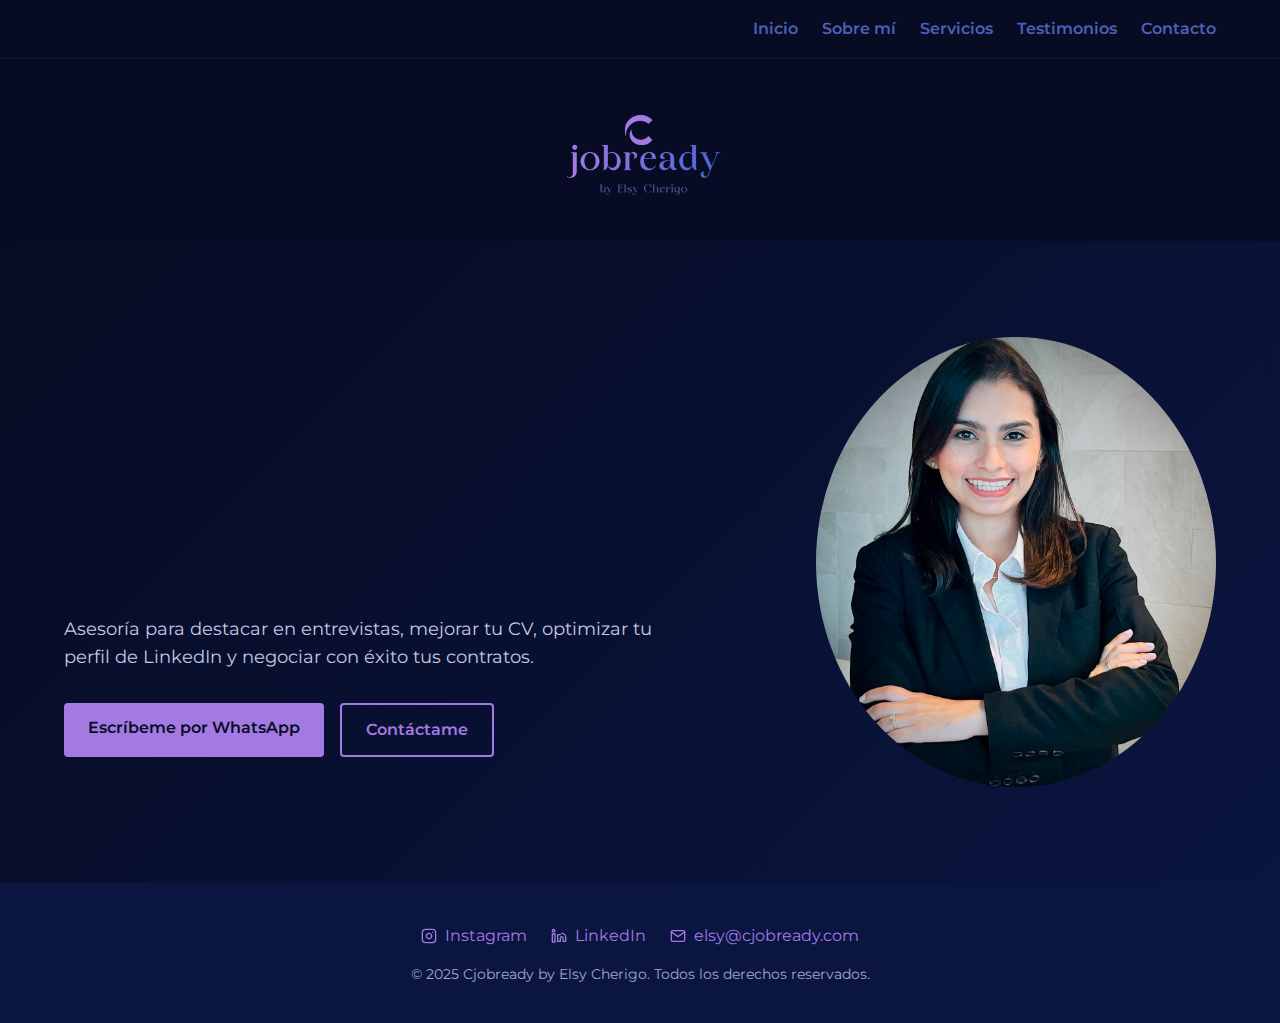
<file: index.html>
<!DOCTYPE html>
<html lang="es">
  <head>
    <meta charset="UTF-8" />
    <meta name="viewport" content="width=device-width, initial-scale=1.0" />
    <title>Inicio ‒ Cjobready by Elsy Cherigo</title>
    <!-- Google Fonts: elegant serif for headings and modern sans for body -->
    <link href="https://fonts.googleapis.com/css2?family=Cormorant+Garamond:wght@400;600;700&family=Montserrat:wght@400;600&display=swap" rel="stylesheet" />
    <link rel="stylesheet" href="styles.css" />
  </head>
  <body>
    <!-- Header with logo and navigation -->
    <header class="site-header">
      <div class="container header-container">
        <a href="index.html" class="brand">
          <img src="logo.png" alt="Cjobready logo" />
        </a>
        <nav class="main-nav" id="main-nav">
          <a href="index.html">Inicio</a>
          <a href="sobre-mi.html">Sobre mí</a>
          <a href="servicios.html">Servicios</a>
          <a href="testimonios.html">Testimonios</a>
          <a href="contacto.html">Contacto</a>
        </nav>
        <button class="nav-toggle" id="nav-toggle" aria-label="Abrir menú">
          <span></span><span></span><span></span>
        </button>
      </div>
    </header>

    <!-- Logo in body for increased visibility -->
    <div class="body-logo">
      <img src="logo.png" alt="Cjobready logo completo" />
    </div>

    <!-- Hero section -->
    <section class="hero-section" data-reveal>
      <div class="container hero-container">
        <div class="hero-text">
          <h1>Potencia tus habilidades profesionales</h1>
          <p>
            Asesoría para destacar en entrevistas, mejorar tu CV, optimizar tu
            perfil de LinkedIn y negociar con éxito tus contratos.
          </p>
          <div class="hero-actions">
            <a
              href="https://wa.me/50762362149?text=Hola%20Elsy,%20vi%20tu%20página%20Cjobready%20y%20me%20gustaría%20saber%20más%20sobre%20tus%20asesorías."
              class="btn btn-primary"
              target="_blank"
              >Escríbeme por WhatsApp</a
            >
            <a href="contacto.html" class="btn btn-outline">Contáctame</a>
          </div>
        </div>
        <div class="hero-image">
          <img src="elsy.jpg" alt="Elsy Cherigo" />
        </div>
      </div>
    </section>

    <!-- Footer -->
    <footer class="site-footer">
      <div class="container">
        <div class="social-links">
          <a href="https://www.instagram.com/cjobready?igsh=MWF0NWEwNHB6NjZiOQ%3D%3D&utm_source=qr" target="_blank">
            <!-- Instagram feather icon -->
            <svg xmlns="http://www.w3.org/2000/svg" fill="none" stroke="currentColor" stroke-width="2" stroke-linecap="round" stroke-linejoin="round" viewBox="0 0 24 24"><rect x="2" y="2" width="20" height="20" rx="5" ry="5"/><path d="M16 11.37A4 4 0 1 1 12.63 8A4 4 0 0 1 16 11.37z"/><line x1="17.5" y1="6.5" x2="17.51" y2="6.5"/></svg>
            Instagram
          </a>
          <a href="https://www.linkedin.com/company/cjobready/" target="_blank">
            <!-- LinkedIn feather icon -->
            <svg xmlns="http://www.w3.org/2000/svg" fill="none" stroke="currentColor" stroke-width="2" stroke-linecap="round" stroke-linejoin="round" viewBox="0 0 24 24"><path d="M16 8a6 6 0 0 1 6 6v6h-4v-5a2 2 0 0 0-4 0v5h-4v-10h4"/><rect x="2" y="9" width="4" height="12"/><circle cx="4" cy="4" r="2"/></svg>
            LinkedIn
          </a>
          <a href="mailto:elsy@cjobready.com">
            <!-- Mail feather icon -->
            <svg xmlns="http://www.w3.org/2000/svg" fill="none" stroke="currentColor" stroke-width="2" stroke-linecap="round" stroke-linejoin="round" viewBox="0 0 24 24"><path d="M4 4h16c1.1 0 2 .9 2 2v12c0 1.1-.9 2-2 2H4c-1.1 0-2-.9-2-2V6c0-1.1.9-2 2-2z"/><polyline points="22,6 12,13 2,6"/></svg>
            elsy@cjobready.com
          </a>
        </div>
        <p>© 2025 Cjobready by Elsy Cherigo. Todos los derechos reservados.</p>
      </div>
    </footer>
    <script src="script.js"></script>
  </body>
</html>
</file>
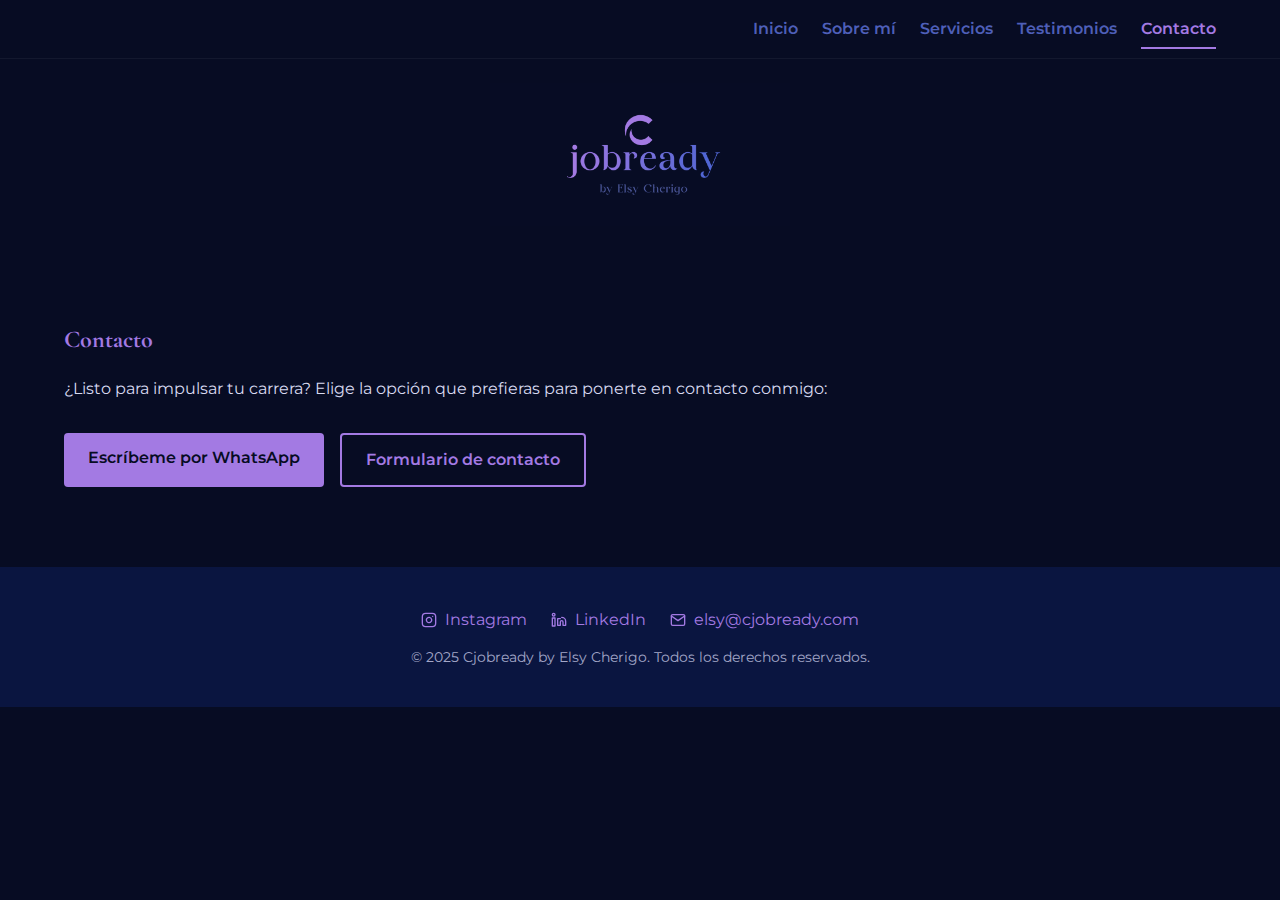
<file: contacto.html>
<!DOCTYPE html>
<html lang="es">
  <head>
    <meta charset="UTF-8" />
    <meta name="viewport" content="width=device-width, initial-scale=1.0" />
    <title>Contacto ‒ Cjobready</title>
    <link href="https://fonts.googleapis.com/css2?family=Cormorant+Garamond:wght@400;600;700&family=Montserrat:wght@400;600&display=swap" rel="stylesheet" />
    <link rel="stylesheet" href="styles.css" />
  </head>
  <body>
    <header class="site-header">
      <div class="container header-container">
        <a href="index.html" class="brand">
          <img src="logo.png" alt="Cjobready logo" />
        </a>
        <nav class="main-nav" id="main-nav">
          <a href="index.html">Inicio</a>
          <a href="sobre-mi.html">Sobre mí</a>
          <a href="servicios.html">Servicios</a>
          <a href="testimonios.html">Testimonios</a>
          <a href="contacto.html" class="active">Contacto</a>
        </nav>
        <button class="nav-toggle" id="nav-toggle" aria-label="Abrir menú">
          <span></span><span></span><span></span>
        </button>
      </div>
    </header>

    <!-- Body logo for visibility -->
    <div class="body-logo">
      <img src="logo.png" alt="Cjobready logo completo" />
    </div>
    <main>
      <section class="contact-section section" data-reveal>
        <div class="container">
          <h2>Contacto</h2>
          <p>
            ¿Listo para impulsar tu carrera? Elige la opción que prefieras para
            ponerte en contacto conmigo:
          </p>
          <div class="contact-actions">
            <a
              href="https://wa.me/50762362149?text=Hola%20Elsy,%20vi%20tu%20página%20Cjobready%20y%20me%20gustaría%20saber%20más%20sobre%20tus%20asesorías."
              class="btn btn-primary"
              target="_blank"
              >Escríbeme por WhatsApp</a
            >
            <a
              href="https://docs.google.com/forms/d/e/1FAIpQLSeBhEqYLhoNEgP-o_GU21LibwlXvlmTFq3zRmbrWiiVEYj2Aw/viewform"
              class="btn btn-outline"
              target="_blank"
              >Formulario de contacto</a
            >
          </div>
        </div>
      </section>
    </main>
    <footer class="site-footer">
      <div class="container">
        <div class="social-links">
          <a href="https://www.instagram.com/cjobready?igsh=MWF0NWEwNHB6NjZiOQ%3D%3D&utm_source=qr" target="_blank">
            <svg xmlns="http://www.w3.org/2000/svg" fill="none" stroke="currentColor" stroke-width="2" stroke-linecap="round" stroke-linejoin="round" viewBox="0 0 24 24"><rect x="2" y="2" width="20" height="20" rx="5" ry="5"/><path d="M16 11.37A4 4 0 1 1 12.63 8A4 4 0 0 1 16 11.37z"/><line x1="17.5" y1="6.5" x2="17.51" y2="6.5"/></svg>
            Instagram
          </a>
          <a href="https://www.linkedin.com/company/cjobready/" target="_blank">
            <svg xmlns="http://www.w3.org/2000/svg" fill="none" stroke="currentColor" stroke-width="2" stroke-linecap="round" stroke-linejoin="round" viewBox="0 0 24 24"><path d="M16 8a6 6 0 0 1 6 6v6h-4v-5a2 2 0 0 0-4 0v5h-4v-10h4"/><rect x="2" y="9" width="4" height="12"/><circle cx="4" cy="4" r="2"/></svg>
            LinkedIn
          </a>
          <a href="mailto:elsy@cjobready.com">
            <svg xmlns="http://www.w3.org/2000/svg" fill="none" stroke="currentColor" stroke-width="2" stroke-linecap="round" stroke-linejoin="round" viewBox="0 0 24 24"><path d="M4 4h16c1.1 0 2 .9 2 2v12c0 1.1-.9 2-2 2H4c-1.1 0-2-.9-2-2V6c0-1.1.9-2 2-2z"/><polyline points="22,6 12,13 2,6"/></svg>
            elsy@cjobready.com
          </a>
        </div>
        <p>© 2025 Cjobready by Elsy Cherigo. Todos los derechos reservados.</p>
      </div>
    </footer>
    <script src="script.js"></script>
  </body>
</html>
</file>
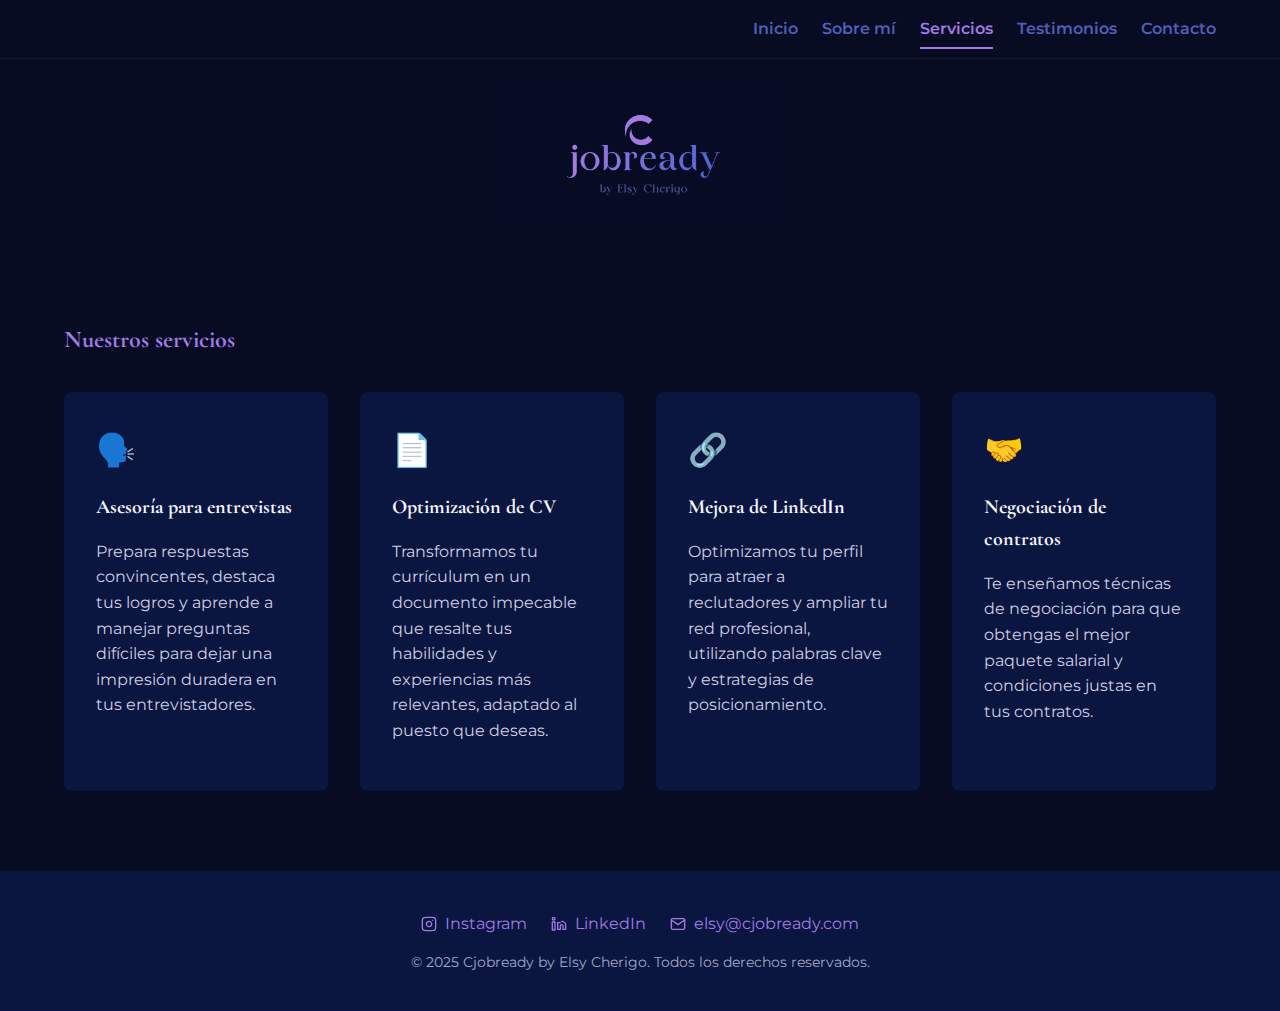
<file: servicios.html>
<!DOCTYPE html>
<html lang="es">
  <head>
    <meta charset="UTF-8" />
    <meta name="viewport" content="width=device-width, initial-scale=1.0" />
    <title>Servicios ‒ Cjobready</title>
    <link href="https://fonts.googleapis.com/css2?family=Cormorant+Garamond:wght@400;600;700&family=Montserrat:wght@400;600&display=swap" rel="stylesheet" />
    <link rel="stylesheet" href="styles.css" />
  </head>
  <body>
    <header class="site-header">
      <div class="container header-container">
        <a href="index.html" class="brand">
          <img src="logo.png" alt="Cjobready logo" />
        </a>
        <nav class="main-nav" id="main-nav">
          <a href="index.html">Inicio</a>
          <a href="sobre-mi.html">Sobre mí</a>
          <a href="servicios.html" class="active">Servicios</a>
          <a href="testimonios.html">Testimonios</a>
          <a href="contacto.html">Contacto</a>
        </nav>
        <button class="nav-toggle" id="nav-toggle" aria-label="Abrir menú">
          <span></span><span></span><span></span>
        </button>
      </div>
    </header>

    <!-- Body logo for visibility -->
    <div class="body-logo">
      <img src="logo.png" alt="Cjobready logo completo" />
    </div>
    <main>
      <section class="services-section section" data-reveal>
        <div class="container">
          <h2>Nuestros servicios</h2>
          <div class="services-grid">
            <div class="service-card">
              <div class="icon">
                🗣️
              </div>
              <h3>Asesoría para entrevistas</h3>
              <p>
                Prepara respuestas convincentes, destaca tus logros y aprende a
                manejar preguntas difíciles para dejar una impresión duradera en
                tus entrevistadores.
              </p>
            </div>
            <div class="service-card">
              <div class="icon">
                📄
              </div>
              <h3>Optimización de CV</h3>
              <p>
                Transformamos tu currículum en un documento impecable que
                resalte tus habilidades y experiencias más relevantes, adaptado
                al puesto que deseas.
              </p>
            </div>
            <div class="service-card">
              <div class="icon">
                🔗
              </div>
              <h3>Mejora de LinkedIn</h3>
              <p>
                Optimizamos tu perfil para atraer a reclutadores y ampliar tu
                red profesional, utilizando palabras clave y estrategias de
                posicionamiento.
              </p>
            </div>
            <div class="service-card">
              <div class="icon">
                🤝
              </div>
              <h3>Negociación de contratos</h3>
              <p>
                Te enseñamos técnicas de negociación para que obtengas el mejor
                paquete salarial y condiciones justas en tus contratos.
              </p>
            </div>
          </div>
        </div>
      </section>
    </main>
    <footer class="site-footer">
      <div class="container">
        <div class="social-links">
          <a href="https://www.instagram.com/cjobready?igsh=MWF0NWEwNHB6NjZiOQ%3D%3D&utm_source=qr" target="_blank">
            <svg xmlns="http://www.w3.org/2000/svg" fill="none" stroke="currentColor" stroke-width="2" stroke-linecap="round" stroke-linejoin="round" viewBox="0 0 24 24"><rect x="2" y="2" width="20" height="20" rx="5" ry="5"/><path d="M16 11.37A4 4 0 1 1 12.63 8A4 4 0 0 1 16 11.37z"/><line x1="17.5" y1="6.5" x2="17.51" y2="6.5"/></svg>
            Instagram
          </a>
          <a href="https://www.linkedin.com/company/cjobready/" target="_blank">
            <svg xmlns="http://www.w3.org/2000/svg" fill="none" stroke="currentColor" stroke-width="2" stroke-linecap="round" stroke-linejoin="round" viewBox="0 0 24 24"><path d="M16 8a6 6 0 0 1 6 6v6h-4v-5a2 2 0 0 0-4 0v5h-4v-10h4"/><rect x="2" y="9" width="4" height="12"/><circle cx="4" cy="4" r="2"/></svg>
            LinkedIn
          </a>
          <a href="mailto:elsy@cjobready.com">
            <svg xmlns="http://www.w3.org/2000/svg" fill="none" stroke="currentColor" stroke-width="2" stroke-linecap="round" stroke-linejoin="round" viewBox="0 0 24 24"><path d="M4 4h16c1.1 0 2 .9 2 2v12c0 1.1-.9 2-2 2H4c-1.1 0-2-.9-2-2V6c0-1.1.9-2 2-2z"/><polyline points="22,6 12,13 2,6"/></svg>
            elsy@cjobready.com
          </a>
        </div>
        <p>© 2025 Cjobready by Elsy Cherigo. Todos los derechos reservados.</p>
      </div>
    </footer>
    <script src="script.js"></script>
  </body>
</html>
</file>
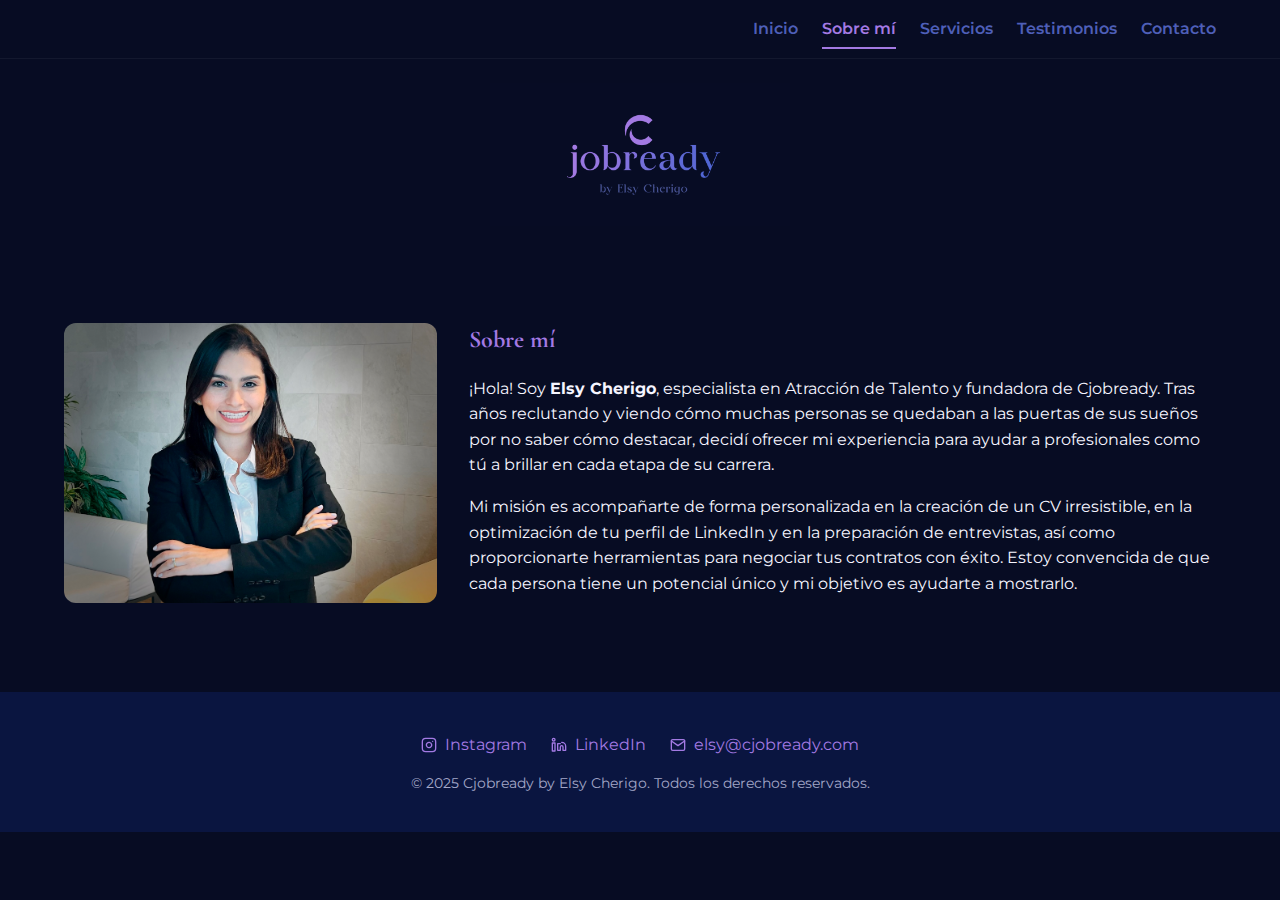
<file: sobre-mi.html>
<!DOCTYPE html>
<html lang="es">
  <head>
    <meta charset="UTF-8" />
    <meta name="viewport" content="width=device-width, initial-scale=1.0" />
    <title>Sobre mí ‒ Cjobready</title>
    <link href="https://fonts.googleapis.com/css2?family=Cormorant+Garamond:wght@400;600;700&family=Montserrat:wght@400;600&display=swap" rel="stylesheet" />
    <link rel="stylesheet" href="styles.css" />
  </head>
  <body>
    <header class="site-header">
      <div class="container header-container">
        <a href="index.html" class="brand">
          <img src="logo.png" alt="Cjobready logo" />
        </a>
        <nav class="main-nav" id="main-nav">
          <a href="index.html">Inicio</a>
          <a href="sobre-mi.html" class="active">Sobre mí</a>
          <a href="servicios.html">Servicios</a>
          <a href="testimonios.html">Testimonios</a>
          <a href="contacto.html">Contacto</a>
        </nav>
        <button class="nav-toggle" id="nav-toggle" aria-label="Abrir menú">
          <span></span><span></span><span></span>
        </button>
      </div>
    </header>

    <!-- Body logo for visibility -->
    <div class="body-logo">
      <img src="logo.png" alt="Cjobready logo completo" />
    </div>
    <main>
      <section class="about-section section" data-reveal>
        <div class="container flex-row">
          <div class="about-image">
            <img src="elsy.jpg" alt="Elsy Cherigo" />
          </div>
          <div class="about-text">
            <h2>Sobre mí</h2>
            <p>
              ¡Hola! Soy <strong>Elsy Cherigo</strong>, especialista en Atracción de Talento y
              fundadora de Cjobready. Tras años reclutando y viendo cómo
              muchas personas se quedaban a las puertas de sus sueños por no
              saber cómo destacar, decidí ofrecer mi experiencia para ayudar a
              profesionales como tú a brillar en cada etapa de su carrera.
            </p>
            <p>
              Mi misión es acompañarte de forma personalizada en la creación de
              un CV irresistible, en la optimización de tu perfil de LinkedIn y
              en la preparación de entrevistas, así como proporcionarte
              herramientas para negociar tus contratos con éxito. Estoy
              convencida de que cada persona tiene un potencial único y mi
              objetivo es ayudarte a mostrarlo.
            </p>
          </div>
        </div>
      </section>
    </main>
    <footer class="site-footer">
      <div class="container">
        <div class="social-links">
          <a href="https://www.instagram.com/cjobready?igsh=MWF0NWEwNHB6NjZiOQ%3D%3D&utm_source=qr" target="_blank">
            <svg xmlns="http://www.w3.org/2000/svg" fill="none" stroke="currentColor" stroke-width="2" stroke-linecap="round" stroke-linejoin="round" viewBox="0 0 24 24"><rect x="2" y="2" width="20" height="20" rx="5" ry="5"/><path d="M16 11.37A4 4 0 1 1 12.63 8A4 4 0 0 1 16 11.37z"/><line x1="17.5" y1="6.5" x2="17.51" y2="6.5"/></svg>
            Instagram
          </a>
          <a href="https://www.linkedin.com/company/cjobready/" target="_blank">
            <svg xmlns="http://www.w3.org/2000/svg" fill="none" stroke="currentColor" stroke-width="2" stroke-linecap="round" stroke-linejoin="round" viewBox="0 0 24 24"><path d="M16 8a6 6 0 0 1 6 6v6h-4v-5a2 2 0 0 0-4 0v5h-4v-10h4"/><rect x="2" y="9" width="4" height="12"/><circle cx="4" cy="4" r="2"/></svg>
            LinkedIn
          </a>
          <a href="mailto:elsy@cjobready.com">
            <svg xmlns="http://www.w3.org/2000/svg" fill="none" stroke="currentColor" stroke-width="2" stroke-linecap="round" stroke-linejoin="round" viewBox="0 0 24 24"><path d="M4 4h16c1.1 0 2 .9 2 2v12c0 1.1-.9 2-2 2H4c-1.1 0-2-.9-2-2V6c0-1.1.9-2 2-2z"/><polyline points="22,6 12,13 2,6"/></svg>
            elsy@cjobready.com
          </a>
        </div>
        <p>© 2025 Cjobready by Elsy Cherigo. Todos los derechos reservados.</p>
      </div>
    </footer>
    <script src="script.js"></script>
  </body>
</html>
</file>
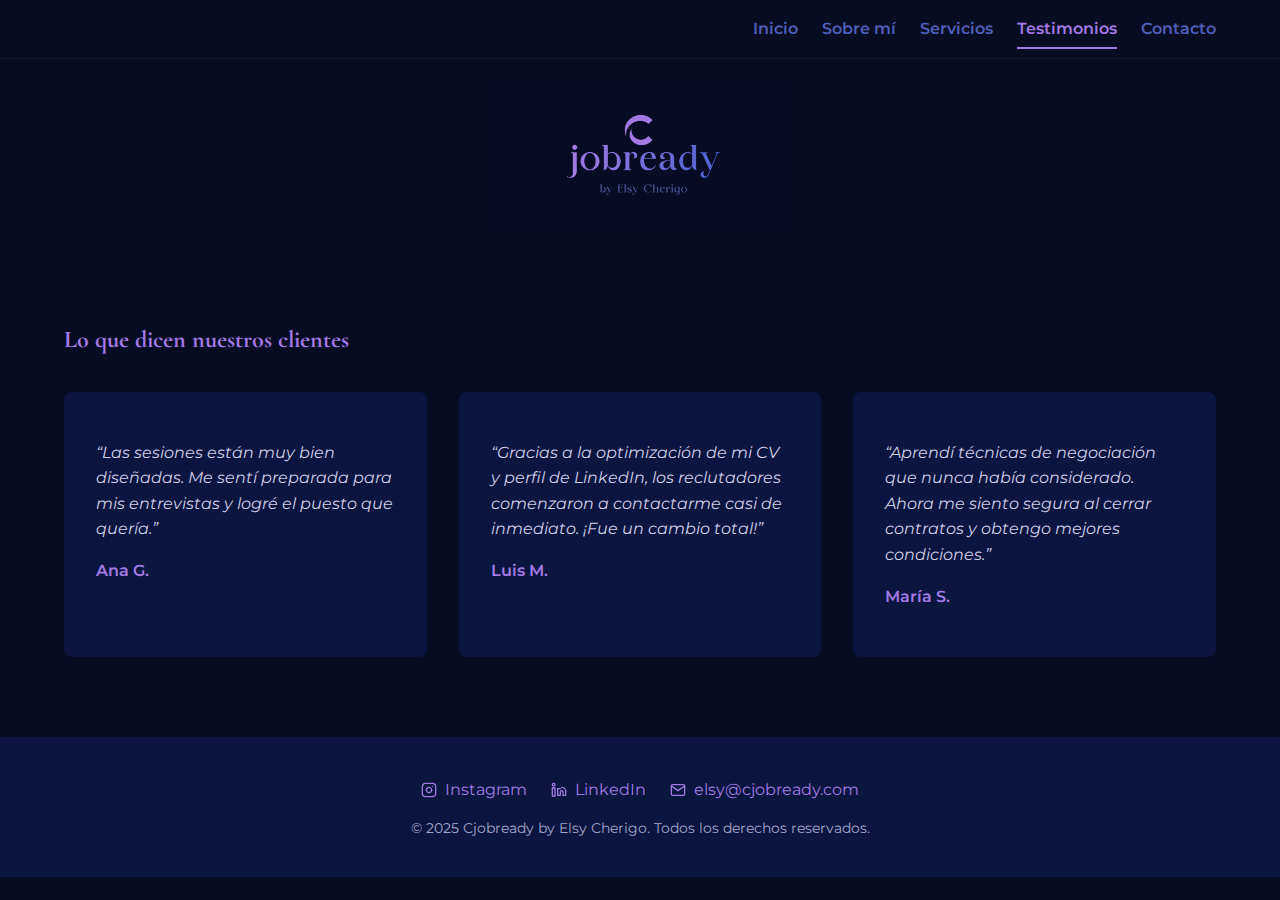
<file: testimonios.html>
<!DOCTYPE html>
<html lang="es">
  <head>
    <meta charset="UTF-8" />
    <meta name="viewport" content="width=device-width, initial-scale=1.0" />
    <title>Testimonios ‒ Cjobready</title>
    <link href="https://fonts.googleapis.com/css2?family=Cormorant+Garamond:wght@400;600;700&family=Montserrat:wght@400;600&display=swap" rel="stylesheet" />
    <link rel="stylesheet" href="styles.css" />
  </head>
  <body>
    <header class="site-header">
      <div class="container header-container">
        <a href="index.html" class="brand">
          <img src="logo.png" alt="Cjobready logo" />
        </a>
        <nav class="main-nav" id="main-nav">
          <a href="index.html">Inicio</a>
          <a href="sobre-mi.html">Sobre mí</a>
          <a href="servicios.html">Servicios</a>
          <a href="testimonios.html" class="active">Testimonios</a>
          <a href="contacto.html">Contacto</a>
        </nav>
        <button class="nav-toggle" id="nav-toggle" aria-label="Abrir menú">
          <span></span><span></span><span></span>
        </button>
      </div>
    </header>

    <!-- Body logo for visibility -->
    <div class="body-logo">
      <img src="logo.png" alt="Cjobready logo completo" />
    </div>
    <main>
      <section class="testimonials-section section" data-reveal>
        <div class="container">
          <h2>Lo que dicen nuestros clientes</h2>
          <div class="testimonials-grid">
            <div class="testimonial-card">
              <p class="testimonial-text">
                “Las sesiones están muy bien diseñadas. Me sentí preparada para
                mis entrevistas y logré el puesto que quería.”
              </p>
              <p class="testimonial-author">Ana G.</p>
            </div>
            <div class="testimonial-card">
              <p class="testimonial-text">
                “Gracias a la optimización de mi CV y perfil de LinkedIn, los
                reclutadores comenzaron a contactarme casi de inmediato. ¡Fue
                un cambio total!”
              </p>
              <p class="testimonial-author">Luis M.</p>
            </div>
            <div class="testimonial-card">
              <p class="testimonial-text">
                “Aprendí técnicas de negociación que nunca había considerado. Ahora
                me siento segura al cerrar contratos y obtengo mejores
                condiciones.”
              </p>
              <p class="testimonial-author">María S.</p>
            </div>
          </div>
        </div>
      </section>
    </main>
    <footer class="site-footer">
      <div class="container">
        <div class="social-links">
          <a href="https://www.instagram.com/cjobready?igsh=MWF0NWEwNHB6NjZiOQ%3D%3D&utm_source=qr" target="_blank">
            <svg xmlns="http://www.w3.org/2000/svg" fill="none" stroke="currentColor" stroke-width="2" stroke-linecap="round" stroke-linejoin="round" viewBox="0 0 24 24"><rect x="2" y="2" width="20" height="20" rx="5" ry="5"/><path d="M16 11.37A4 4 0 1 1 12.63 8A4 4 0 0 1 16 11.37z"/><line x1="17.5" y1="6.5" x2="17.51" y2="6.5"/></svg>
            Instagram
          </a>
          <a href="https://www.linkedin.com/company/cjobready/" target="_blank">
            <svg xmlns="http://www.w3.org/2000/svg" fill="none" stroke="currentColor" stroke-width="2" stroke-linecap="round" stroke-linejoin="round" viewBox="0 0 24 24"><path d="M16 8a6 6 0 0 1 6 6v6h-4v-5a2 2 0 0 0-4 0v5h-4v-10h4"/><rect x="2" y="9" width="4" height="12"/><circle cx="4" cy="4" r="2"/></svg>
            LinkedIn
          </a>
          <a href="mailto:elsy@cjobready.com">
            <svg xmlns="http://www.w3.org/2000/svg" fill="none" stroke="currentColor" stroke-width="2" stroke-linecap="round" stroke-linejoin="round" viewBox="0 0 24 24"><path d="M4 4h16c1.1 0 2 .9 2 2v12c0 1.1-.9 2-2 2H4c-1.1 0-2-.9-2-2V6c0-1.1.9-2 2-2z"/><polyline points="22,6 12,13 2,6"/></svg>
            elsy@cjobready.com
          </a>
        </div>
        <p>© 2025 Cjobready by Elsy Cherigo. Todos los derechos reservados.</p>
      </div>
    </footer>
    <script src="script.js"></script>
  </body>
</html>
</file>
<file: styles.css>
/*
 * Global styles for Cjobready website.
 * Uses a dark background palette with purple and blue accents, matching
 * the provided logo and colour scheme.
 */

:root {
  /* Colour palette derived from the provided moodboard.  
   * Background: deep navy for the overall canvas;
   * Foreground: soft lavender used for highlights and headings;
   * Accent colours: varying blues to provide depth and variation;
   * Light: off‑white text to ensure high contrast. */
  --bg-color: #070c23;
  --foreground: #a37ae3;
  --accent1: #5166d4;
  --accent2: #4e5fb8;
  --accent3: #4b589b;
  --light: #f5f5ff;
  --font-serif: 'Cormorant Garamond', serif;
  --font-sans: 'Montserrat', sans-serif;
}

* {
  box-sizing: border-box;
}

body {
  margin: 0;
  background-color: var(--bg-color);
  /* Use a slightly desaturated light tone for body copy to reduce eye strain
     against the dark background. */
  color: #d7daf0;
  font-family: var(--font-sans);
  line-height: 1.6;
}

a {
  color: inherit;
  text-decoration: none;
}

h1,
h2,
h3 {
  font-family: var(--font-serif);
  margin: 0 0 1rem 0;
  color: var(--foreground);
}

.container {
  width: 90%;
  max-width: 1200px;
  margin: 0 auto;
}

/* Header */
.site-header {
  background-color: var(--bg-color);
  padding: 0.75rem 0;
  position: sticky;
  top: 0;
  z-index: 1000;
  border-bottom: 1px solid rgba(255, 255, 255, 0.05);
}

.header-container {
  display: flex;
  align-items: center;
  justify-content: space-between;
}

.brand img {
  /* Hide the logo in the header; it will be displayed in the body instead */
  display: none;
}

.main-nav {
  display: flex;
  align-items: center;
  gap: 1.5rem;
}
.main-nav a {
  font-family: var(--font-sans);
  font-weight: 600;
  color: var(--accent2);
  position: relative;
  padding: 0.25rem 0;
  transition: color 0.3s ease;
}
.main-nav a.active,
.main-nav a:hover {
  color: var(--foreground);
}
.main-nav a::after {
  content: '';
  position: absolute;
  bottom: -3px;
  left: 0;
  width: 0;
  height: 2px;
  background: var(--foreground);
  transition: width 0.3s ease;
}
.main-nav a:hover::after,
.main-nav a.active::after {
  width: 100%;
}

.nav-toggle {
  display: none;
  flex-direction: column;
  justify-content: center;
  width: 30px;
  height: 24px;
  gap: 4px;
  background: none;
  border: none;
  cursor: pointer;
}
.nav-toggle span {
  display: block;
  width: 100%;
  height: 3px;
  background-color: var(--foreground);
  border-radius: 1px;
  transition: transform 0.3s ease, opacity 0.3s ease;
}
.nav-toggle.active span:nth-child(1) {
  transform: translateY(7px) rotate(45deg);
}
.nav-toggle.active span:nth-child(2) {
  opacity: 0;
}
.nav-toggle.active span:nth-child(3) {
  transform: translateY(-7px) rotate(-45deg);
}

/* Hero */
.hero-section {
  padding: 6rem 0;
  /* Composite background: gradient for the left side and an abstract
     decorative image on the right. The image is drawn second so it
     appears on top of the gradient. */
  background: 
    linear-gradient(135deg, var(--bg-color) 0%, #0a1540 100%),
    url('hero_bg.png');
  background-repeat: no-repeat;
  background-size: cover;
  background-position: center right;
  overflow: hidden;
  position: relative;
}

/* Decorative C background image used on the home page. Positioned
   absolutely to sit behind the circular portrait without interfering
   with the layout. */

.hero-container {
  display: flex;
  align-items: center;
  justify-content: space-between;
  flex-wrap: wrap;
  gap: 2rem;
}

.hero-text {
  flex: 1;
  max-width: 600px;
}

.hero-text h1 {
  /* Increase the size of the hero heading so that it makes a stronger first
     impression. This works with the slow word-by-word animation defined in
     the JavaScript. */
  font-size: 4rem;
  line-height: 1.2;
  margin-bottom: 1rem;
  /* The main heading uses the foreground colour; individual words fade in via
     JavaScript splitting. */
  color: var(--foreground);
}
.hero-text p {
  font-size: 1.1rem;
  margin-bottom: 2rem;
  color: #c5c9e4;
}
.hero-actions {
  display: flex;
  gap: 1rem;
  flex-wrap: wrap;
}

.hero-image {
  flex: 1;
  position: relative;
  max-width: 400px;
  /* Fix the height to create a balanced circular portrait that crops
     out most of the busy office background. The overflow hidden and
     border-radius create a 2D, cut‑out effect that focuses on the subject. */
  height: 450px;
  overflow: hidden;
  border-radius: 50%;
}
.hero-image img {
  width: 100%;
  height: 100%;
  /* Object fit and position ensure the photo fills the circle while
     centring on Elsy's face and upper torso. */
  object-fit: cover;
  object-position: top center;
  border-radius: 0;
  position: relative;
  z-index: 2;
  transition: transform 0.3s ease;
}
.hero-image::before {
  content: none;
}

/* Large C icon in the hero section background. It is positioned absolute
   relative to the hero section so it sits behind the portrait and
   headline. */
.hero-section::before {
  /* Remove the decorative C icon from the hero background.  Setting
     content to none disables the pseudo-element entirely while
     preserving the gradient and abstract image specified on the
     parent .hero-section. */
  content: none;
}

.hero-image:hover img {
  transform: scale(1.05);
}

/* Buttons */
.btn {
  display: inline-block;
  padding: 0.75rem 1.5rem;
  border-radius: 4px;
  font-weight: 600;
  font-family: var(--font-sans);
  font-size: 1rem;
  cursor: pointer;
  transition: background-color 0.3s ease, color 0.3s ease;
}
.btn-primary {
  background-color: var(--foreground);
  color: var(--bg-color);
}
.btn-primary:hover {
  background-color: var(--accent1);
  color: var(--bg-color);
}
.btn-outline {
  border: 2px solid var(--foreground);
  color: var(--foreground);
  background-color: transparent;
}
.btn-outline:hover {
  background-color: var(--accent1);
  border-color: var(--accent1);
  color: var(--bg-color);
}

/* Sections */
.section {
  padding: 5rem 0;
}

/* About page */
.about-section .flex-row {
  display: flex;
  flex-wrap: wrap;
  gap: 2rem;
  align-items: center;
}
.about-image {
  flex: 1;
  max-width: 400px;
}
.about-image img {
  width: 100%;
  border-radius: 12px;
  transition: transform 0.3s ease;
}
.about-image:hover img {
  transform: scale(1.05);
}
.about-text {
  flex: 2;
  color: var(--light);
}

/* Services */
.services-grid {
  display: grid;
  grid-template-columns: repeat(auto-fit, minmax(250px, 1fr));
  gap: 2rem;
  margin-top: 2rem;
}
.service-card {
  background-color: #0a1540;
  padding: 2rem;
  border-radius: 8px;
  transition: transform 0.3s ease, box-shadow 0.3s ease;
  position: relative;
}
.service-card:hover {
  transform: translateY(-5px);
  box-shadow: 0 8px 16px rgba(0, 0, 0, 0.3);
}
.service-card .icon {
  font-size: 2rem;
  color: var(--foreground);
  margin-bottom: 1rem;
}
.service-card h3 {
  font-size: 1.25rem;
  margin-bottom: 0.5rem;
  color: var(--light);
}
.service-card p {
  color: #cfcfe3;
  font-size: 1rem;
}

/* Testimonials */
.testimonials-grid {
  display: grid;
  grid-template-columns: repeat(auto-fit, minmax(280px, 1fr));
  gap: 2rem;
  margin-top: 2rem;
}
.testimonial-card {
  background-color: #0a1540;
  padding: 2rem;
  border-radius: 8px;
  position: relative;
  transition: transform 0.3s ease, box-shadow 0.3s ease;
}
.testimonial-card:hover {
  transform: translateY(-5px);
  box-shadow: 0 6px 12px rgba(0, 0, 0, 0.25);
}
.testimonial-text {
  font-style: italic;
  margin-bottom: 1rem;
  color: #d0d0e8;
}
.testimonial-author {
  font-weight: 600;
  color: var(--foreground);
}

/* Contact */
.contact-actions {
  display: flex;
  gap: 1rem;
  flex-wrap: wrap;
  margin-top: 2rem;
}

/* Footer */
.site-footer {
  background-color: #0a1540;
  padding: 1.5rem 0;
  text-align: center;
  color: #a3a7c8;
  font-size: 0.875rem;
}

/* Social media links displayed in the footer and contact sections.  These
   use a flex layout to space the links evenly and provide a small hover
   colour change. */
.social-links {
  margin-top: 1rem;
  display: flex;
  justify-content: center;
  flex-wrap: wrap;
  gap: 1.5rem;
  font-size: 1rem;
}
.social-links a {
  color: var(--foreground);
  display: inline-flex;
  align-items: center;
  transition: color 0.3s ease;
}
.social-links a:hover {
  color: var(--accent1);
}

/* Size and spacing for inline SVG icons within social links */
.social-links svg {
  width: 1rem;
  height: 1rem;
  margin-right: 0.5rem;
  vertical-align: middle;
}

/* Body logo displayed below the header for increased prominence */
.body-logo {
  text-align: center;
  margin: 1.5rem 0 0.5rem;
}
.body-logo img {
  /* Enlarge the logo in the body so it stands out more prominently */
  width: 300px;
  height: auto;
}

/* Word-by-word fade-in animation for headings.  
   Elements wrapped in spans via JavaScript will animate using this keyframe. */
.word-animate {
  opacity: 0;
  transform: translateY(20px);
  display: inline-block;
  animation: fadeInUp 0.8s forwards ease-out;
  /* Provide spacing between words since spaces collapse inside inline
     elements. With the larger heading size, increase the margin so
     adjacent words do not run together. */
  margin-right: 0.5rem;
}

/* Remove right margin from the last animated word to avoid extra gap */
.word-animate:last-child {
  margin-right: 0;
}

@keyframes fadeInUp {
  from {
    opacity: 0;
    transform: translateY(20px);
  }
  to {
    opacity: 1;
    transform: translateY(0);
  }
}

/* Scroll reveal animations */
[data-reveal] {
  opacity: 0;
  transform: translateY(20px);
  transition: opacity 0.6s ease-out, transform 0.6s ease-out;
}
[data-reveal].visible {
  opacity: 1;
  transform: translateY(0);
}

/* Responsive */
@media (max-width: 768px) {
  .main-nav {
    position: fixed;
    top: 0;
    right: 0;
    background-color: rgba(7, 12, 35, 0.95);
    backdrop-filter: blur(4px);
    height: 100vh;
    width: 220px;
    flex-direction: column;
    align-items: flex-start;
    padding: 4rem 1.5rem;
    gap: 1rem;
    transform: translateX(100%);
    transition: transform 0.3s ease;
  }
  .main-nav.active {
    transform: translateX(0);
  }
  .nav-toggle {
    display: flex;
  }
  .header-container {
    position: relative;
    z-index: 1100;
  }
  .hero-container {
    flex-direction: column;
    text-align: center;
  }
  .hero-image::before {
    /* Centre the C icon behind the portrait on small screens and
       reposition slightly upwards. Increase the size so it still
       envelops the circular image. */
    left: 50%;
    top: -20%;
    width: 200%;
    height: 200%;
    transform: translateX(-50%) rotate(-5deg);
  }
  .about-section .flex-row {
    flex-direction: column;
    text-align: center;
  }
  .services-grid,
  .testimonials-grid {
    grid-template-columns: 1fr;
  }
  .contact-actions {
    justify-content: center;
  }
}
</file>
